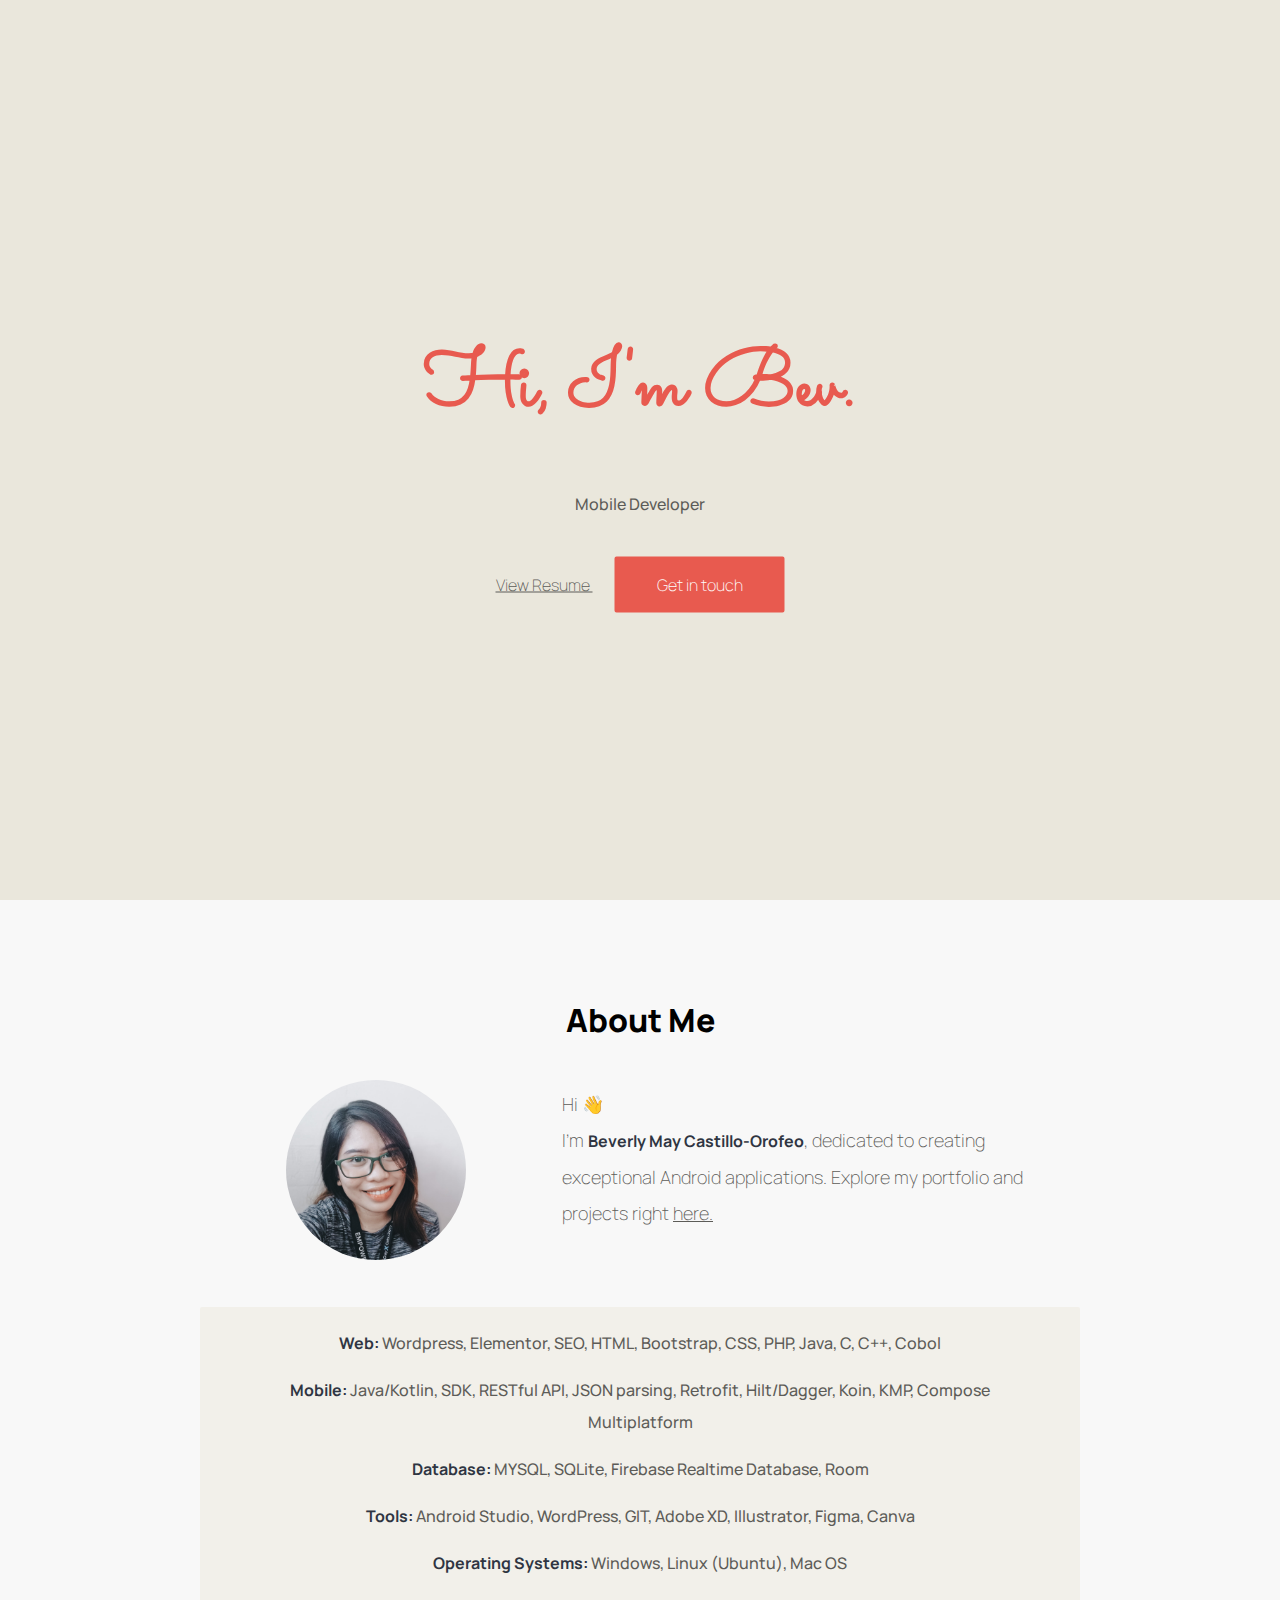
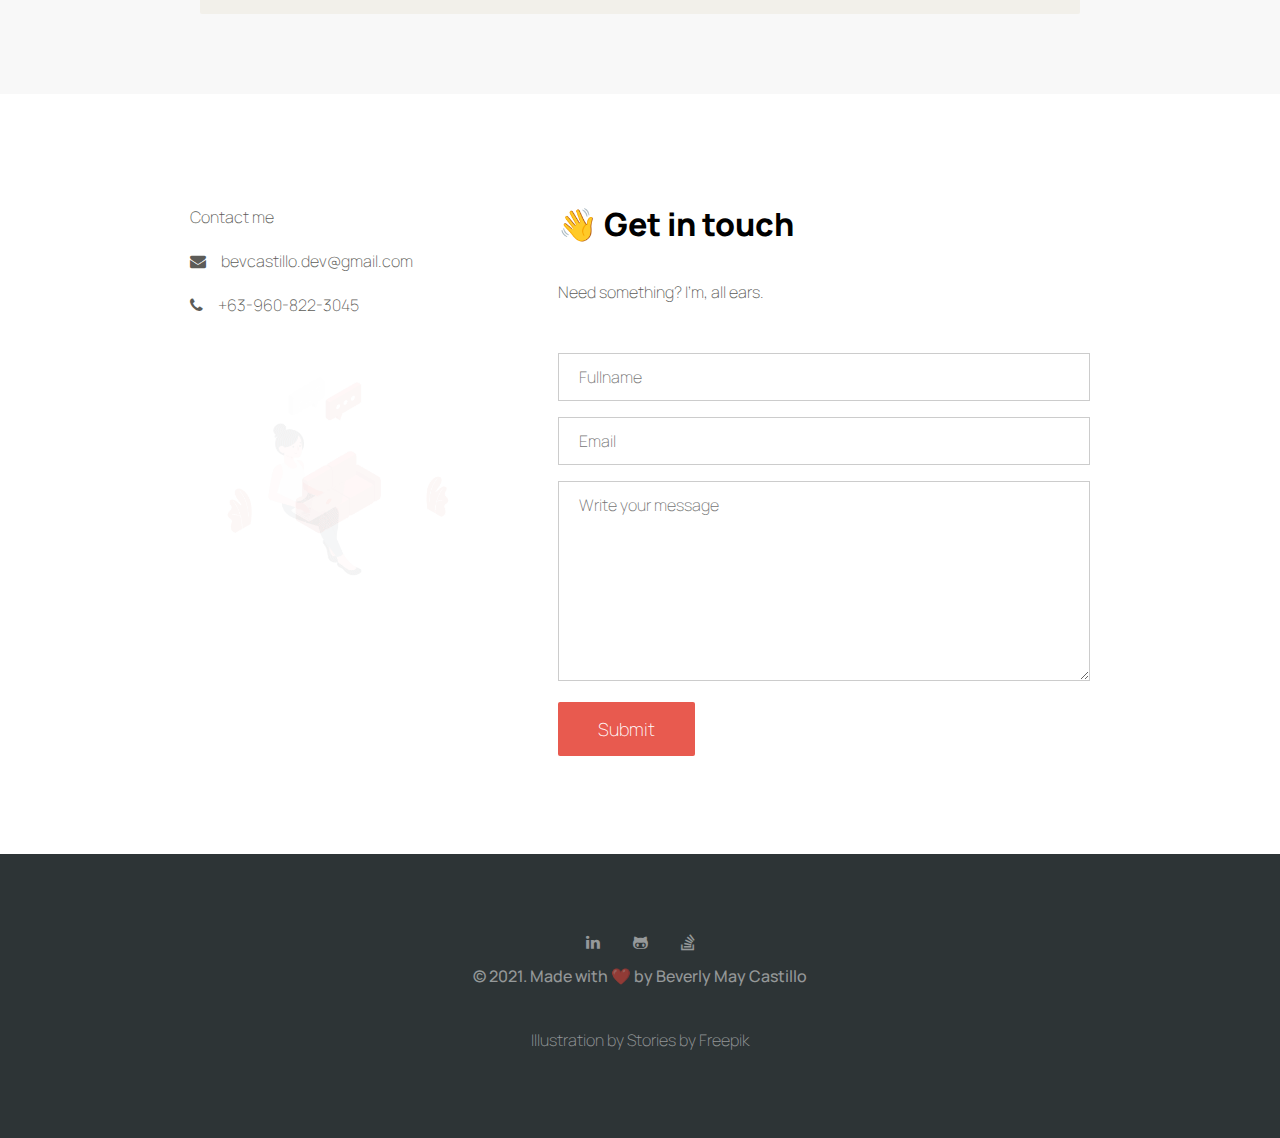
<file: index.html>
<!DOCTYPE html>
<html lang="en" dir="ltr">
    <head>
        <meta charset="utf-8">
        <title>Beverly May Castillo - Portfolio</title>
        <link rel='icon' href='/images/bev-logo.png' type='image/x-icon' >
        <meta name="viewport" content="width=device-width, initial-scale=1.0">
        <meta name=“description” content=““>
        <meta name=“keywords” content=“Beverly May Castillo“>
        <meta name=“title” content=“Beverly May Castillo | Portfolio“>
        <link rel="stylesheet" href="css/styles.css">
        <!-- <script src="https://kit.fontawesome.com/a076d05399.js"></script> -->
        <link rel="stylesheet" href="https://cdnjs.cloudflare.com/ajax/libs/font-awesome/4.7.0/css/font-awesome.min.css">
        <link href="https://fonts.googleapis.com/css2?family=Sacramento&display=swap" rel="stylesheet">
        <link href="https://fonts.googleapis.com/css2?family=Karla&display=swap" rel="stylesheet">
        <link href="https://fonts.googleapis.com/css2?family=DM+Serif+Display&display=swap" rel="stylesheet">
    </head>
    <body>
        <button onclick="topFunction()" id="myBtn" title="Go to top"><i class="fa fa-chevron-up"></i></button>

        <div class="hero">
            <div class="hero-text">
                <h1>Hi, I'm Bev.</h1>
                <p>Mobile Developer</p>
                <a href="files/Beverly Castillo Resume.pdf" target="_blank" id="resume_btn">
                    View Resume
                </a>
                <a href="#contact">
                    <button>Get in touch</button>
                </a>
            </div>
        </div>

        <section id="about">
            <div class="aboutSection">
                <div class="section__heading">
                    <h1>About Me</h1>
                </div>

                <div class="g-section-list">
                    <div class="empty__grid" style="text-align: center;">
                        <img src="/images/rsz_bev-edited.jpg" alt="" 
                        style="width: 200px; height: 200px; border-radius: 50%;">
                    </div>
                    <div class="grid__form" style="
                    height: 200px; 
                    display: flex;
                    justify-content: center; 
                    align-items: center; ">
                        <p style="font-size: 18px;">Hi 👋  <br>I'm <span style="color: #2f3542; font-weight: bold;">Beverly May Castillo-Orofeo</span>, dedicated to creating exceptional Android applications.
                            Explore my portfolio and projects right 
                            <a href="https://github.com/bevcastillo?tab=repositories" style="font-size: 18px;">here.</a>
                        </p>
                    </div>
                </div>

                <div class="aboutSection__content">
                    <p><span style="color: #2f3542; font-weight: bold;">Web:</span> Wordpress, Elementor, SEO, 
                        HTML, Bootstrap, CSS, PHP, Java, C, C++, Cobol</p>
                        <p><span style="color: #2f3542; font-weight: bold;">Mobile: </span>Java/Kotlin, SDK, RESTful API, JSON parsing, Retrofit, Hilt/Dagger, Koin, KMP, Compose Multiplatform</p>
                        <p><span style="color: #2f3542; font-weight: bold;">Database: </span>MYSQL, SQLite, Firebase Realtime Database, Room</p>
                    <p><span style="color: #2f3542; font-weight: bold;">Tools: </span>Android Studio, WordPress, GIT, Adobe XD, Illustrator, Figma, Canva</p>
                    <p><span style="color: #2f3542; font-weight: bold;">Operating Systems:</span> Windows, Linux (Ubuntu), Mac OS</p>
                </div>

                <div class="g-section-list" style="display: none;">
                    <div class="g-section-content" style="float: left; text-align: left;">
                        <h3>Languages</h3><br>
                        <p>
                        I use the following programming languages to create websites and mobile apps: <br><br>
                        + <span style="text-align: center; padding-left: 10px;">C</span><br>
                        + <span style="text-align: center; padding-left: 10px;">C++</span><br>
                        + <span style="text-align: center; padding-left: 10px;">HTML</span><br>
                        + <span style="text-align: center; padding-left: 10px;">CSS</span><br>
                        + <span style="text-align: center; padding-left: 10px;">Bootstrap</span><br>
                        + <span style="text-align: center; padding-left: 10px;">Java</span><br>
                        </p>  
                    </div>
                    <div class="g-section-content" style="float: right; text-align: left;">
                        <h3>Platform & Tools</h3><br>
                        <p>
                        
                        I also use the following platforms and tools: <br><br>
                        + <span style="text-align: center; padding-left: 10px;">WordPress</span><br>
                        + <span style="text-align: center; padding-left: 10px;">GIT Version Control</span><br>
                        + <span style="text-align: center; padding-left: 10px;">Android Studio</span><br>
                        + <span style="text-align: center; padding-left: 10px;">Adobe XD</span><br>
                        + <span style="text-align: center; padding-left: 10px;">Adobe Illustrator</span><br>
                        + <span style="text-align: center; padding-left: 10px;">Figma</span><br>
                        </p> 
                    </div>
                </div>
            </div>
        </section>

        <section id="services" style="display: none;">
            <div class="section__header">
                <div class="section__heading">
                    <h1>What I do</h1>
                </div>
            </div>

            <div class="g-section-list">
                <div class="g-section-content" style="float: left;">
                    <img src="/images/Create.gif" style="width: 200px; height: auto;" alt="Create.gif">
                    <div style="text-align: left; padding: 20px">
                        <h3>UI/UX Design</h3><br>
                        <p>     
                            I always believe that less is more. When it comes to design, 
                            I like everything simple and showcase what is more important.
                        </p>
                    </div>
                </div>
                <div class="g-section-content" style="float: right;">
                    <img src="/images/Website setup.gif" style="width: 200px; height: auto;" alt="Website setup.gif">
                    <div style="text-align: left; padding: 20px">
                        <h3>Homepage & Landing Pages</h3><br>
                        <p>     
                            I create homepages and landing pages based on your business needs. 
                            I love helping businesses extend their product's visibility online.
                        </p>
                    </div>
                </div>
            </div>

            <div class="g-section-list" style="margin-top: 0px;">
                <div class="g-section-content" style="float: left;">
                    <img src="/images/App installation.gif" style="width: 200px; height: auto;" alt="App installation.gif">
                    <div style="text-align: left; padding: 20px">
                        <h3>Mobile Apps</h3><br>
                        <p>     
                            As an Android Developer, I create a responsive and cool mobile app in a native language (Java).

                        </p>
                    </div>
                </div>
                <div class="g-section-content" style="float: right;">
                    <img src="/images/Blogging.gif" style="width: 200px; height: auto;" alt="Blogging.gif">
                    <div style="text-align: left; padding: 20px;">
                        <h3>Web Content Creation</h3><br>
                        <p>     
                            I love everything about reading books and writing. 
                            On some occasions, I write blog posts and web content.
                        </p>
                    </div>
                </div>
            </div>
    
        </section>

        <section id="my-works" style="display: none;">
            <div class="section__header">
                <div class="section__heading">
                    <h1>Some of my Works & Projects</h1>
                </div>
            </div>
            
            <div class="g-section-list">
                <div class="grid__container">
                    <div class="grid__card">
                        <h4>Devcash Web and Mobile App</h4>
                        <p>a web and mobile SaaS cashiering system for micro and small enterprises.</p>
                        <p style="padding-top: 10px; color: black; font-size: 14px;">Android Developer / Designer</p>

                            <p style="width: 100%;">
                                <span>Java</span>
                                <span>Firebase</span>
                                <span>Android Studio</span>
                            </p>
                            <p style="width: 100%;"><a href="https://github.com/bevcastillo/AndroidStudio-DevcashApp" target="_blank">
                                View Source Code
                                <i class="fas fa-external-link-alt" style="padding-left: 10px;"></i></a></p>
                    </div>
                </div>
                <div class="grid__container">
                     <div class="grid__card">
                        <h4>Aling Mikka Store App</h4> 
                        <p>a mobile app for a small office store.</p> 
                        <p style="padding-top: 10px; color: black; font-size: 14px;">Android Developer / Designer</p>

                            <p style="width: 100%;">
                                <span>Java</span>
                                <span>Firebase</span>
                                <span>Android Studio</span>
                            </p>  
                            <p style="width: 100%;"><a href="https://github.com/bevcastillo/MikkasStoreApp" target="_blank">
                                View Source Code<i class="fas fa-external-link-alt" style="padding-left: 10px;"></i></a></p>                 
                    </div>                   
                </div>
                <div class="grid__container" >
                    <div class="grid__card">
                        <h4>UniVisit Mobile App</h4> 
                        <p>an online tracker of
                            the University of Cebu campus visitors.</p>    
                            <p style="padding-top: 10px; color: black; font-size: 14px;">Android Developer / Designer</p>

                            <p style="width: 100%;">
                                <span>Java</span>
                                <span>Android Studio</span>
                                <span>Volley</span>
                            </p>        
                            <p style="width: 100%;"><a href="https://github.com/bevcastillo/android-UniVisit" target="_blank">
                                View Source Code<i class="fas fa-external-link-alt" style="padding-left: 10px;"></i></a></p>         
                    </div>                    
                </div>
            </div>
            <div class="g-section-list">
                <div class="grid__container" >
                    <div class="grid__card">
                        <h4>UniVisit Admin Site</h4> 
                        <p>admin site -- tracks the univisit mobile app users.
                            <p style="padding-top: 10px; color: black; font-size: 14px;">Front-end / Designer</p>
                        </p>    
                            <p style="width: 100%;">
                                <span>HTML</span>
                                <span>Bootstrap</span>
                                <span>CSS</span>
                                <span >PHP</span>
                                <span>MySQL</span>
                            </p>        
                            <p style="width: 100%;"><a href="https://github.com/bevcastillo/web-univisit" target="_blank">
                                View Source Code<i class="fas fa-external-link-alt" style="padding-left: 10px;"></i></a></p>         
                    </div>                    
                </div>
                <div class="grid__container">
                    <div class="grid__card">
                        <h4>BPOC Japan Site</h4> 
                        <p>a wordpress site for BPOC corporate site.</p>   
                        <p style="padding-top: 10px; color: black; font-size: 14px;">Front-end / Designer</p>
       
                            <p style="width: 100%;">
                                <span>CSS</span>
                                <span>Wordpress</span>
                                <span>Elementor</span>
                            </p>      
                            <p style="width: 100%;"><a href="https://bpoc.co.jp/" target="_blank">View Website<i class="fas fa-external-link-alt" style="padding-left: 10px;"></i></a></p>              
                    </div>
                </div>
                <div class="grid__container">
                     <div class="grid__card">
                        <h4>HIPE Japan Site</h4> 
                        <p>a wordpress site for HiPE Japan for english users.</p>      
                        <p style="padding-top: 10px; color: black; font-size: 14px;">Front-end / Designer / Web Content Creator</p>
    
                            <p style="width: 100%;">
                                <span>CSS</span>
                                <span>Wordpress</span>
                                <span>Elementor</span>
                            </p>   
                            <p style="width: 100%;"><a href="https://en.hipe.asia/" target="_blank">View Website<i class="fas fa-external-link-alt" style="padding-left: 10px;"></i></a></p>                      
                    </div>                   
                </div>
            </div>
        </section>

        <section id="contact">
            <div class="g-section-list">
                <div class="empty__grid">
                    <div class="contact-details" style="height: auto;">Contact me<br><br>
                        <a href="mailto:bevcastillo.dev@gmail.com">
                            <i class="fa fa-envelope"></i>
                            <span style="padding-left: 12px; text-align: center;">bevcastillo.dev@gmail.com</span>
                        </a>
                        <br><br>
                        <a href="tel:+63-960-822-3045">
                            <i class="fa fa-phone"></i>
                            <span style="padding-left: 12px; text-align: center;">+63-960-822-3045</span>
                        </a>
                        <br><br>       
                    </div>

                    <img src="/images/Typing.gif" alt="woman-laptop">

                </div>

                <div class="grid__form">
                    <h1>👋 Get in touch</h1>
                    <p>Need something? I'm, all ears.</p>
                    <div class="contact-form">
                        <form
                        action="https://formspree.io/mbjzwgzz"
                        method="POST">

                        <input type="hidden" name="_subject" value="Contact Form Request from bevcastillo.github.io" />
                        <input id="name" type="text" name="name" placeholder="Fullname">
                        <input id="email" type="email" name="_replyto" placeholder="Email">
                        <textarea id="message_box" name="message" placeholder="Write your message"></textarea>                      
                        <button type="submit">Submit</button>
                      </form>
                    </div>
                </div>
            </div>
        </section>

        <footer>
            <div class="g-section-list" style="margin-top: 10px;">
                <div class="footer_credits" style="text-align: center;">
                    <a href="https://linkedin.com/in/bevcastillo"><i class="fa fa-linkedin"></i></a>
                    <a href="https://github.com/bevcastillo"><i class="fa fa-github-alt"></i></a>
                    <a href="https://stackoverflow.com/users/10279207/no-profile"><i class="fa fa-stack-overflow"></i></a>
                    
                    <p>© 2021. Made with ❤️ by Beverly May Castillo</p>
                    <p style="padding-top: 10px;"><a href="https://stories.freepik.com/idea">Illustration by Stories by Freepik</a></p>
                </div>
            </div>            
        </footer> 

        <script>
        //Get the button
        var mybutton = document.getElementById("myBtn");

        // When the user scrolls down 20px from the top of the document, show the button
        window.onscroll = function() {scrollFunction()};

        function scrollFunction() {
        if (document.body.scrollTop > 20 || document.documentElement.scrollTop > 20) {
            mybutton.style.display = "block";
        } else {
            mybutton.style.display = "none";
        }
        }

        // When the user clicks on the button, scroll to the top of the document
        function topFunction() {
        document.body.scrollTop = 0;
        document.documentElement.scrollTop = 0;
        }
        </script>

    <!-- Google Analytics -->
    <script>
        (function(i,s,o,g,r,a,m){i['GoogleAnalyticsObject']=r;i[r]=i[r]||function(){
        (i[r].q=i[r].q||[]).push(arguments)},i[r].l=1*new Date();a=s.createElement(o),
        m=s.getElementsByTagName(o)[0];a.async=1;a.src=g;m.parentNode.insertBefore(a,m)
        })(window,document,'script','https://www.google-analytics.com/analytics.js','ga');
    
        ga('create', 'G-TF963E6J1D', 'auto');
        ga('send', 'pageview');
    </script>
    <!-- End Google Analytics -->
    

    </body>
</html>
</file>
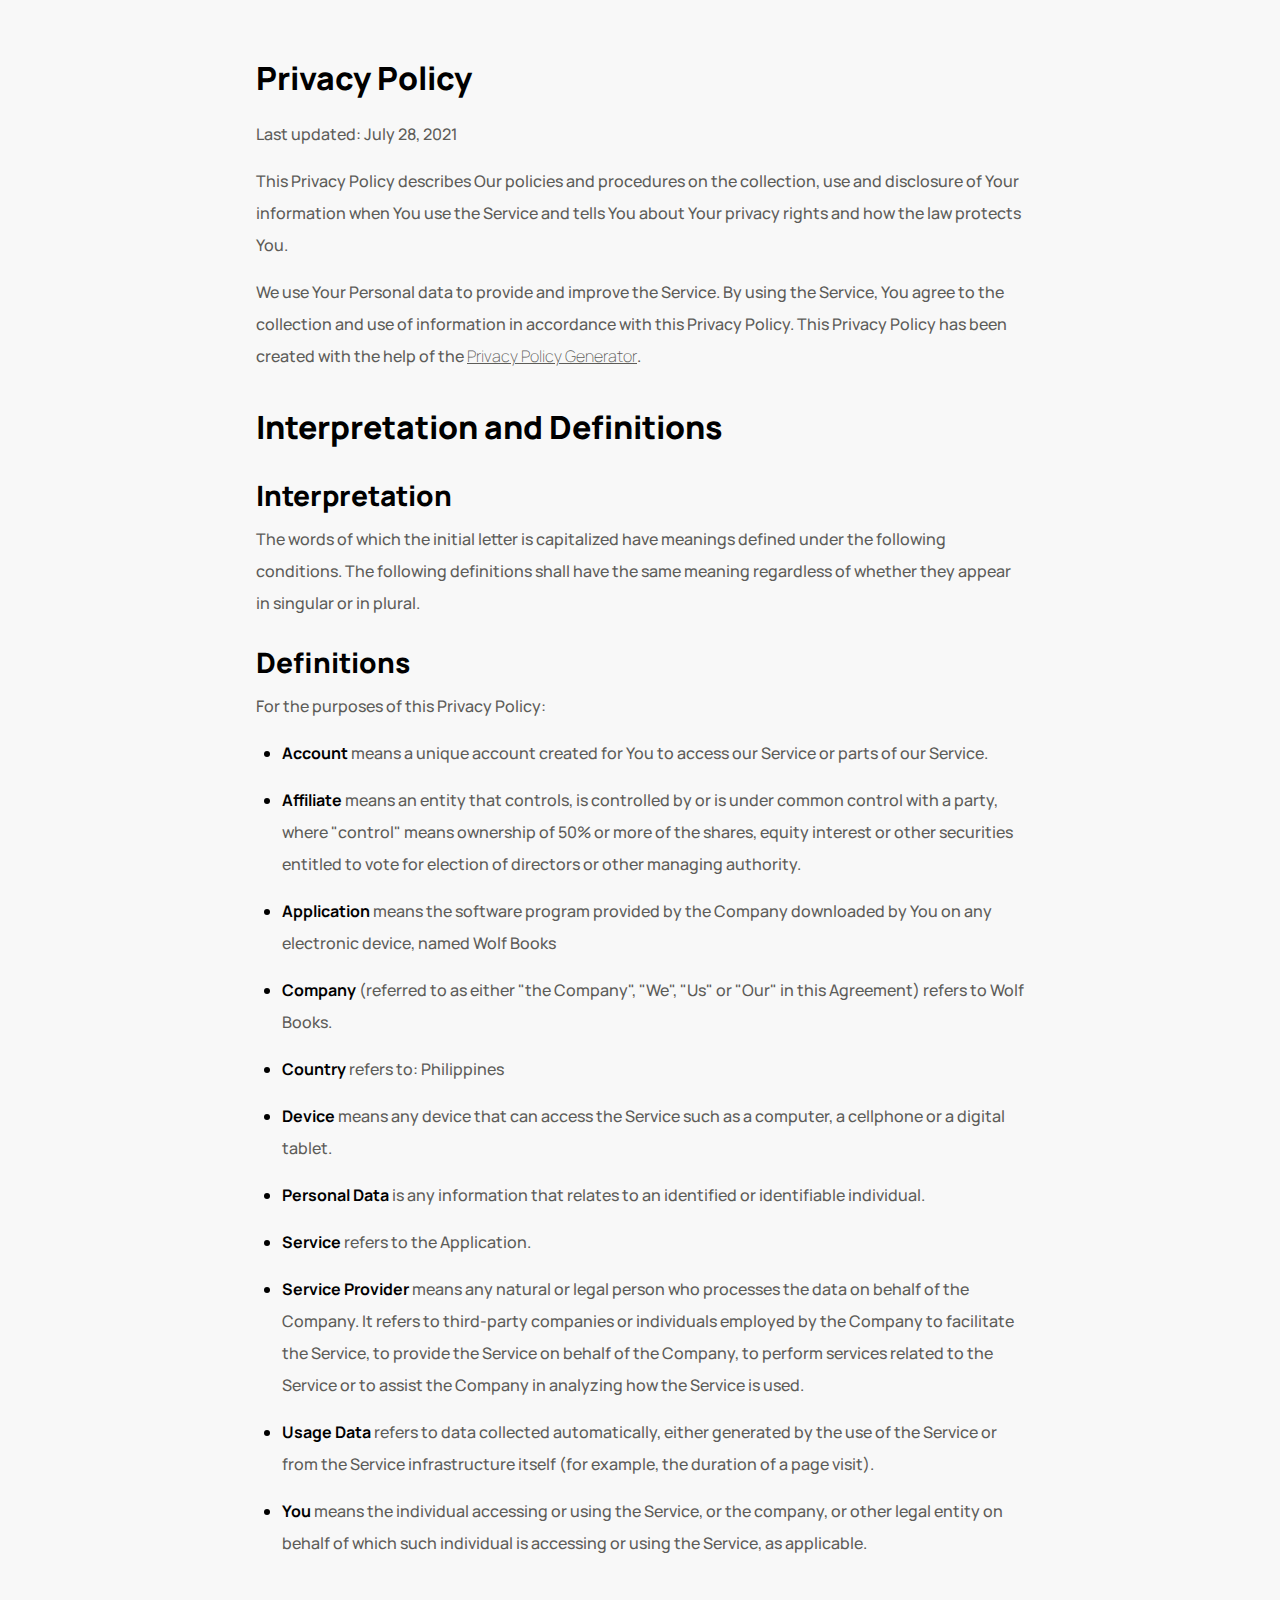
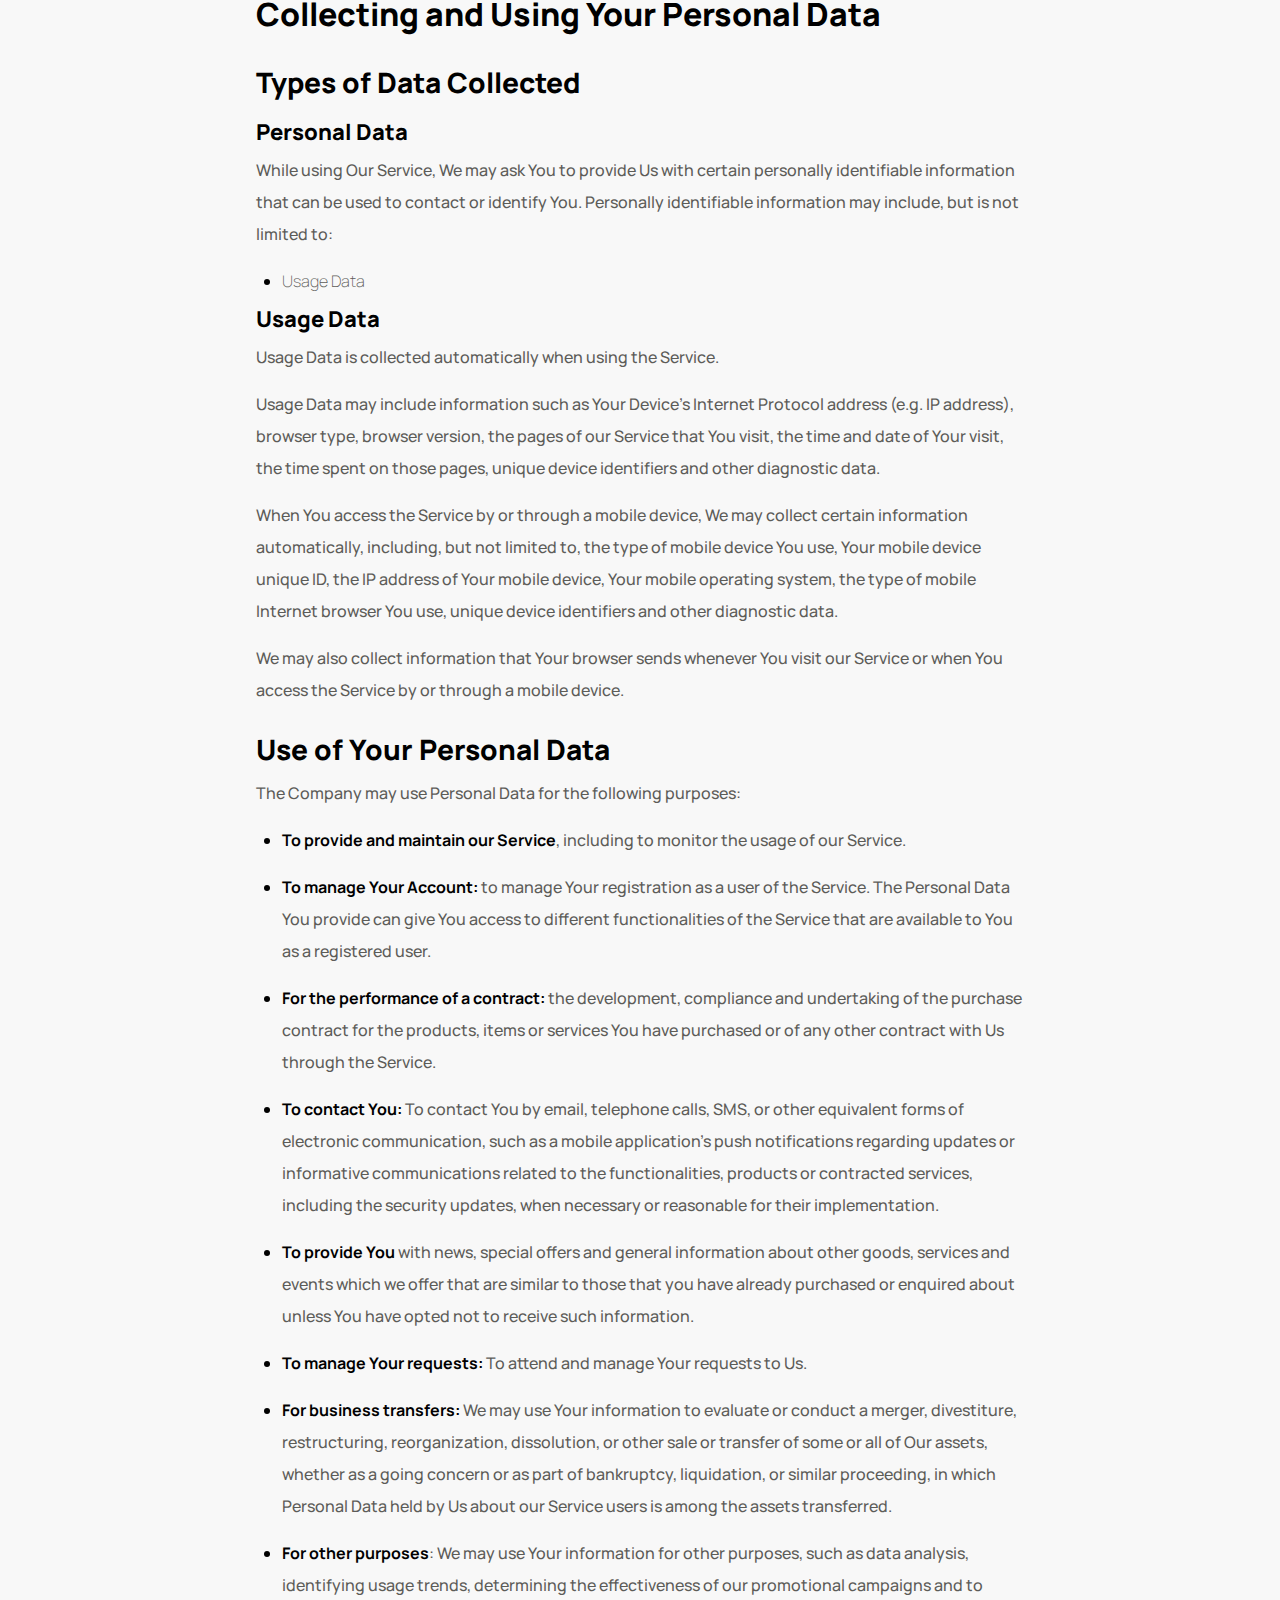
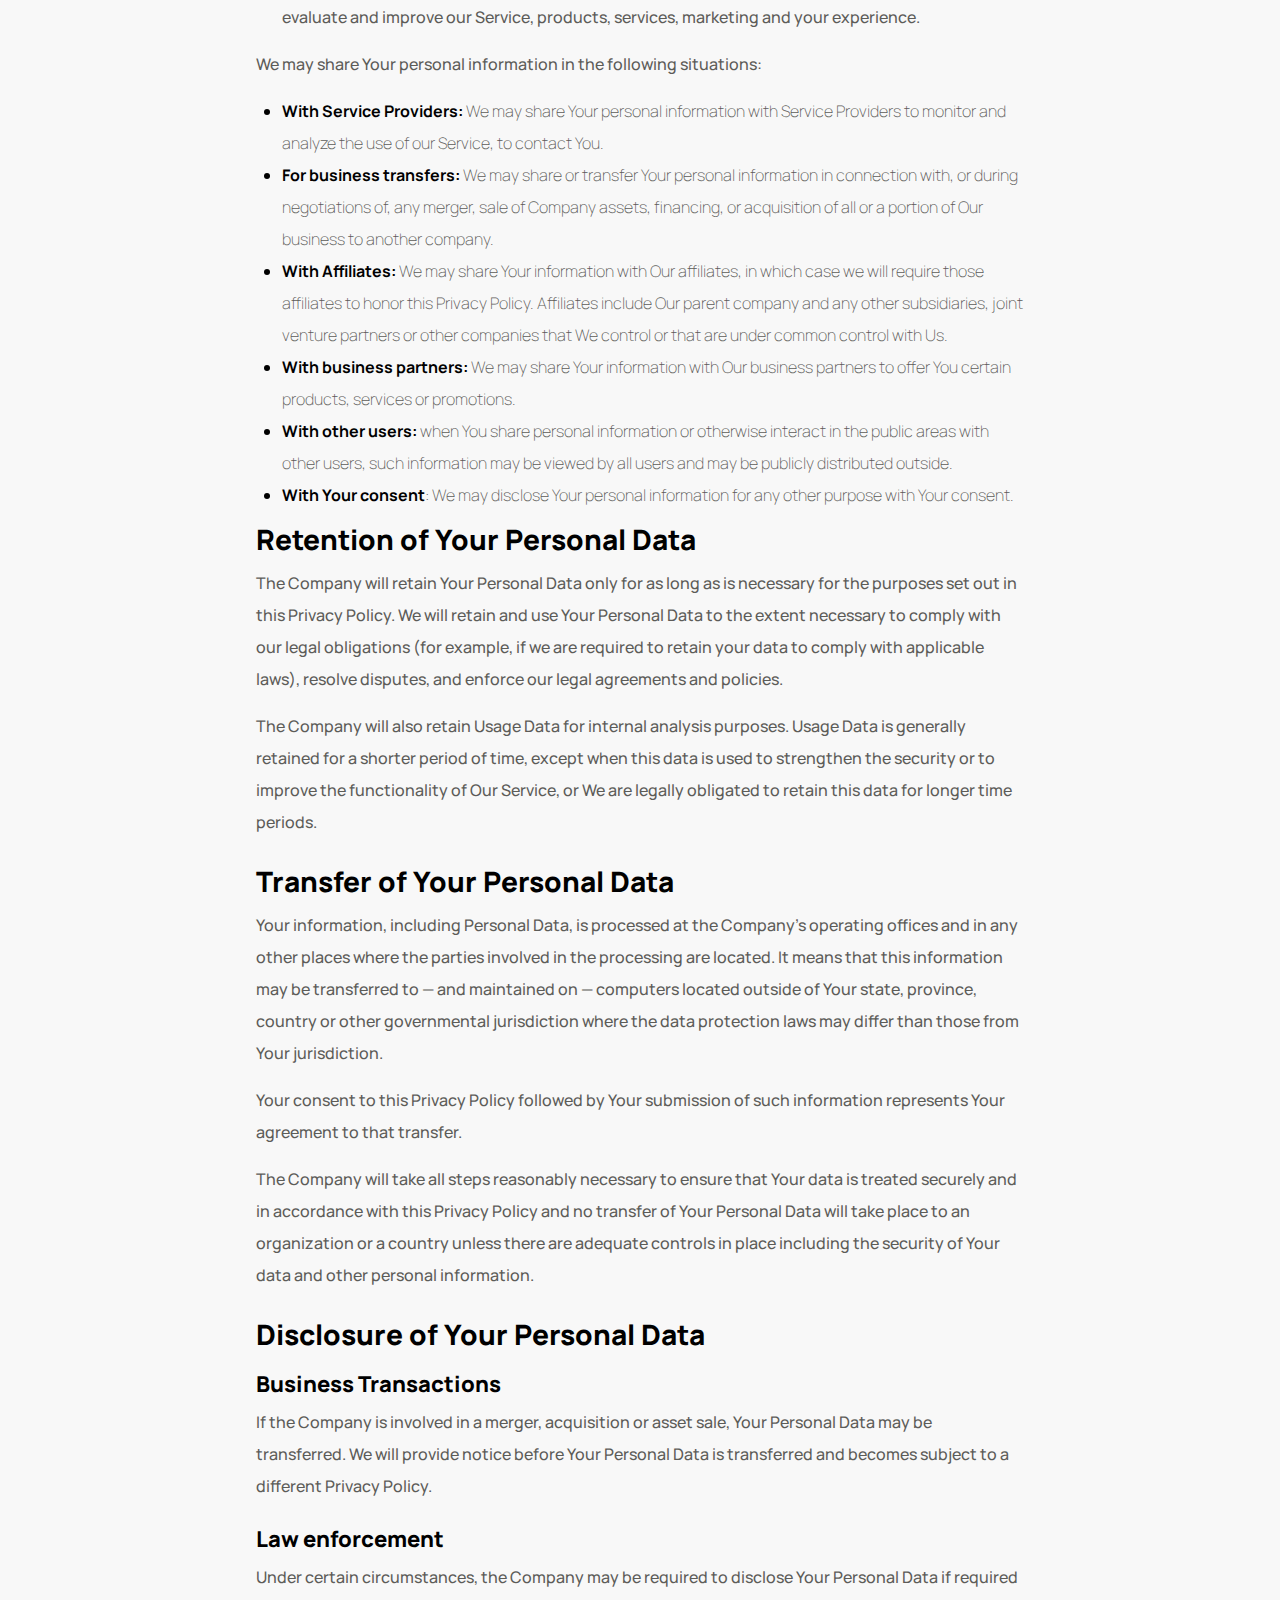
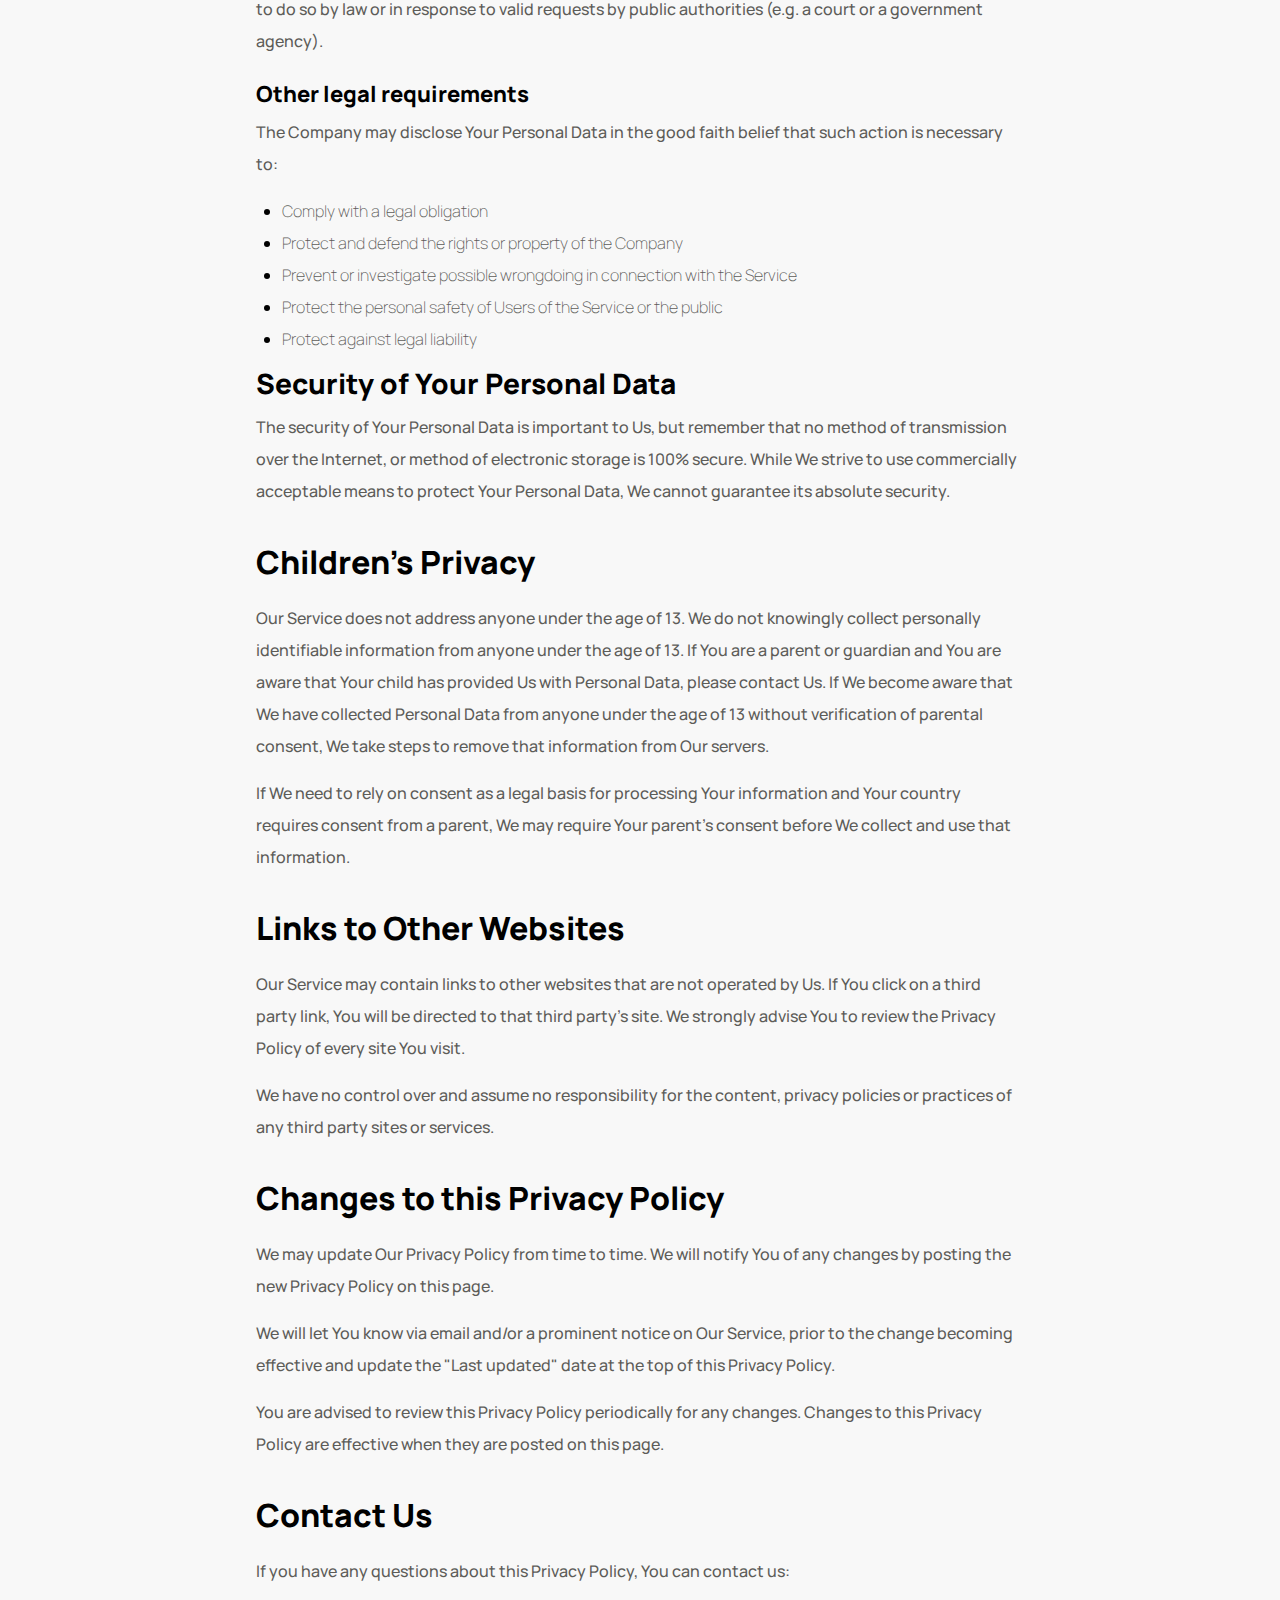
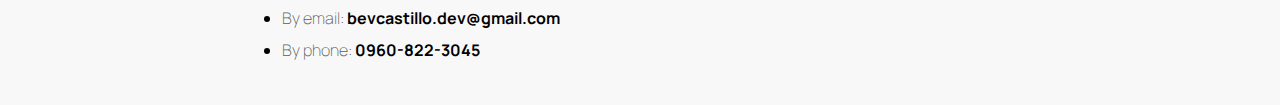
<file: privacy-policy.html>
<!DOCTYPE html>
<!DOCTYPE html>
<html lang="en">
<head>
    <meta charset="UTF-8">
    <meta name="viewport" content="width=device-width, initial-scale=1.0">
    <title>Privacy Notice</title>
    <link rel='icon' href='/images/bev-logo.png' type='image/x-icon' >
    <meta name="viewport" content="width=device-width, initial-scale=1.0">
    <meta name=“description” content=““>
    <meta name=“keywords” content=“Beverly May Castillo“>
    <meta name=“title” content=“Beverly May Castillo | Portfolio“>
    <link rel="stylesheet" href="css/styles.css">
    <link rel="stylesheet" href="https://cdnjs.cloudflare.com/ajax/libs/font-awesome/4.7.0/css/font-awesome.min.css">
</head>
<body>
    <button onclick="topFunction()" id="myBtn" title="Go to top"><i class="fa fa-chevron-up"></i></button>

    <div class="privacy">
        <h1>Privacy Policy</h1>
        <p>Last updated: July 28, 2021</p>
        <p>This Privacy Policy describes Our policies and procedures on the collection, use and disclosure of Your information when You use the Service and tells You about Your privacy rights and how the law protects You.</p>
        <p>We use Your Personal data to provide and improve the Service. By using the Service, You agree to the collection and use of information in accordance with this Privacy Policy. This Privacy Policy has been created with the help of the <a href="https://www.termsfeed.com/privacy-policy-generator/" target="_blank">Privacy Policy Generator</a>.</p>
        
        <h1>Interpretation and Definitions</h1>
        <h2>Interpretation</h2>
        
        <p>The words of which the initial letter is capitalized have meanings defined under the following conditions. The following definitions shall have the same meaning regardless of whether they appear in singular or in plural.</p>
        
        <h2>Definitions</h2>
        <p>For the purposes of this Privacy Policy:</p>

        <ul>
        <li>
        <p><strong>Account</strong> means a unique account created for You to access our Service or parts of our Service.</p>
        </li>
        <li>
        <p><strong>Affiliate</strong> means an entity that controls, is controlled by or is under common control with a party, where &quot;control&quot; means ownership of 50% or more of the shares, equity interest or other securities entitled to vote for election of directors or other managing authority.</p>
        </li>
        <li>
        <p><strong>Application</strong> means the software program provided by the Company downloaded by You on any electronic device, named Wolf Books</p>
        </li>
        <li>
        <p><strong>Company</strong> (referred to as either &quot;the Company&quot;, &quot;We&quot;, &quot;Us&quot; or &quot;Our&quot; in this Agreement) refers to Wolf Books.</p>
        </li>
        <li>
        <p><strong>Country</strong> refers to: Philippines</p>
        </li>
        <li>
        <p><strong>Device</strong> means any device that can access the Service such as a computer, a cellphone or a digital tablet.</p>
        </li>
        <li>
        <p><strong>Personal Data</strong> is any information that relates to an identified or identifiable individual.</p>
        </li>
        <li>
        <p><strong>Service</strong> refers to the Application.</p>
        </li>
        <li>
        <p><strong>Service Provider</strong> means any natural or legal person who processes the data on behalf of the Company. It refers to third-party companies or individuals employed by the Company to facilitate the Service, to provide the Service on behalf of the Company, to perform services related to the Service or to assist the Company in analyzing how the Service is used.</p>
        </li>
        <li>
        <p><strong>Usage Data</strong> refers to data collected automatically, either generated by the use of the Service or from the Service infrastructure itself (for example, the duration of a page visit).</p>
        </li>
        <li>
        <p><strong>You</strong> means the individual accessing or using the Service, or the company, or other legal entity on behalf of which such individual is accessing or using the Service, as applicable.</p>
        </li>
        </ul>
        <h1>Collecting and Using Your Personal Data</h1>
        <h2>Types of Data Collected</h2>
        <h3>Personal Data</h3>
        <p>While using Our Service, We may ask You to provide Us with certain personally identifiable information that can be used to contact or identify You. Personally identifiable information may include, but is not limited to:</p>
        <ul>
        <li>Usage Data</li>
        </ul>
        <h3>Usage Data</h3>
        <p>Usage Data is collected automatically when using the Service.</p>
        <p>Usage Data may include information such as Your Device's Internet Protocol address (e.g. IP address), browser type, browser version, the pages of our Service that You visit, the time and date of Your visit, the time spent on those pages, unique device identifiers and other diagnostic data.</p>
        <p>When You access the Service by or through a mobile device, We may collect certain information automatically, including, but not limited to, the type of mobile device You use, Your mobile device unique ID, the IP address of Your mobile device, Your mobile operating system, the type of mobile Internet browser You use, unique device identifiers and other diagnostic data.</p>
        <p>We may also collect information that Your browser sends whenever You visit our Service or when You access the Service by or through a mobile device.</p>
        <h2>Use of Your Personal Data</h2>
        <p>The Company may use Personal Data for the following purposes:</p>
        <ul>
        <li>
        <p><strong>To provide and maintain our Service</strong>, including to monitor the usage of our Service.</p>
        </li>
        <li>
        <p><strong>To manage Your Account:</strong> to manage Your registration as a user of the Service. The Personal Data You provide can give You access to different functionalities of the Service that are available to You as a registered user.</p>
        </li>
        <li>
        <p><strong>For the performance of a contract:</strong> the development, compliance and undertaking of the purchase contract for the products, items or services You have purchased or of any other contract with Us through the Service.</p>
        </li>
        <li>
        <p><strong>To contact You:</strong> To contact You by email, telephone calls, SMS, or other equivalent forms of electronic communication, such as a mobile application's push notifications regarding updates or informative communications related to the functionalities, products or contracted services, including the security updates, when necessary or reasonable for their implementation.</p>
        </li>
        <li>
        <p><strong>To provide You</strong> with news, special offers and general information about other goods, services and events which we offer that are similar to those that you have already purchased or enquired about unless You have opted not to receive such information.</p>
        </li>
        <li>
        <p><strong>To manage Your requests:</strong> To attend and manage Your requests to Us.</p>
        </li>
        <li>
        <p><strong>For business transfers:</strong> We may use Your information to evaluate or conduct a merger, divestiture, restructuring, reorganization, dissolution, or other sale or transfer of some or all of Our assets, whether as a going concern or as part of bankruptcy, liquidation, or similar proceeding, in which Personal Data held by Us about our Service users is among the assets transferred.</p>
        </li>
        <li>
        <p><strong>For other purposes</strong>: We may use Your information for other purposes, such as data analysis, identifying usage trends, determining the effectiveness of our promotional campaigns and to evaluate and improve our Service, products, services, marketing and your experience.</p>
        </li>
        </ul>
        <p>We may share Your personal information in the following situations:</p>
        <ul>
        <li><strong>With Service Providers:</strong> We may share Your personal information with Service Providers to monitor and analyze the use of our Service, to contact You.</li>
        <li><strong>For business transfers:</strong> We may share or transfer Your personal information in connection with, or during negotiations of, any merger, sale of Company assets, financing, or acquisition of all or a portion of Our business to another company.</li>
        <li><strong>With Affiliates:</strong> We may share Your information with Our affiliates, in which case we will require those affiliates to honor this Privacy Policy. Affiliates include Our parent company and any other subsidiaries, joint venture partners or other companies that We control or that are under common control with Us.</li>
        <li><strong>With business partners:</strong> We may share Your information with Our business partners to offer You certain products, services or promotions.</li>
        <li><strong>With other users:</strong> when You share personal information or otherwise interact in the public areas with other users, such information may be viewed by all users and may be publicly distributed outside.</li>
        <li><strong>With Your consent</strong>: We may disclose Your personal information for any other purpose with Your consent.</li>
        </ul>
        <h2>Retention of Your Personal Data</h2>
        <p>The Company will retain Your Personal Data only for as long as is necessary for the purposes set out in this Privacy Policy. We will retain and use Your Personal Data to the extent necessary to comply with our legal obligations (for example, if we are required to retain your data to comply with applicable laws), resolve disputes, and enforce our legal agreements and policies.</p>
        <p>The Company will also retain Usage Data for internal analysis purposes. Usage Data is generally retained for a shorter period of time, except when this data is used to strengthen the security or to improve the functionality of Our Service, or We are legally obligated to retain this data for longer time periods.</p>
        <h2>Transfer of Your Personal Data</h2>
        <p>Your information, including Personal Data, is processed at the Company's operating offices and in any other places where the parties involved in the processing are located. It means that this information may be transferred to — and maintained on — computers located outside of Your state, province, country or other governmental jurisdiction where the data protection laws may differ than those from Your jurisdiction.</p>
        <p>Your consent to this Privacy Policy followed by Your submission of such information represents Your agreement to that transfer.</p>
        <p>The Company will take all steps reasonably necessary to ensure that Your data is treated securely and in accordance with this Privacy Policy and no transfer of Your Personal Data will take place to an organization or a country unless there are adequate controls in place including the security of Your data and other personal information.</p>
        <h2>Disclosure of Your Personal Data</h2>
        <h3>Business Transactions</h3>
        <p>If the Company is involved in a merger, acquisition or asset sale, Your Personal Data may be transferred. We will provide notice before Your Personal Data is transferred and becomes subject to a different Privacy Policy.</p>
        <h3>Law enforcement</h3>
        <p>Under certain circumstances, the Company may be required to disclose Your Personal Data if required to do so by law or in response to valid requests by public authorities (e.g. a court or a government agency).</p>
        <h3>Other legal requirements</h3>
        <p>The Company may disclose Your Personal Data in the good faith belief that such action is necessary to:</p>
        <ul>
        <li>Comply with a legal obligation</li>
        <li>Protect and defend the rights or property of the Company</li>
        <li>Prevent or investigate possible wrongdoing in connection with the Service</li>
        <li>Protect the personal safety of Users of the Service or the public</li>
        <li>Protect against legal liability</li>
        </ul>
        <h2>Security of Your Personal Data</h2>
        <p>The security of Your Personal Data is important to Us, but remember that no method of transmission over the Internet, or method of electronic storage is 100% secure. While We strive to use commercially acceptable means to protect Your Personal Data, We cannot guarantee its absolute security.</p>
        <h1>Children's Privacy</h1>
        <p>Our Service does not address anyone under the age of 13. We do not knowingly collect personally identifiable information from anyone under the age of 13. If You are a parent or guardian and You are aware that Your child has provided Us with Personal Data, please contact Us. If We become aware that We have collected Personal Data from anyone under the age of 13 without verification of parental consent, We take steps to remove that information from Our servers.</p>
        <p>If We need to rely on consent as a legal basis for processing Your information and Your country requires consent from a parent, We may require Your parent's consent before We collect and use that information.</p>
        <h1>Links to Other Websites</h1>
        <p>Our Service may contain links to other websites that are not operated by Us. If You click on a third party link, You will be directed to that third party's site. We strongly advise You to review the Privacy Policy of every site You visit.</p>
        <p>We have no control over and assume no responsibility for the content, privacy policies or practices of any third party sites or services.</p>
        <h1>Changes to this Privacy Policy</h1>
        <p>We may update Our Privacy Policy from time to time. We will notify You of any changes by posting the new Privacy Policy on this page.</p>
        <p>We will let You know via email and/or a prominent notice on Our Service, prior to the change becoming effective and update the &quot;Last updated&quot; date at the top of this Privacy Policy.</p>
        <p>You are advised to review this Privacy Policy periodically for any changes. Changes to this Privacy Policy are effective when they are posted on this page.</p>
        <h1>Contact Us</h1>
        <p>If you have any questions about this Privacy Policy, You can contact us:</p>
        <ul>
            <li>By email: <strong>bevcastillo.dev@gmail.com</strong>
            </li>
            <li>
            By phone: <strong>0960-822-3045</strong>
            </li>
        </ul>

    </div>

    <script>
        //Get the button
        var mybutton = document.getElementById("myBtn");

        // When the user scrolls down 20px from the top of the document, show the button
        window.onscroll = function() {scrollFunction()};

        function scrollFunction() {
        if (document.body.scrollTop > 20 || document.documentElement.scrollTop > 20) {
            mybutton.style.display = "block";
        } else {
            mybutton.style.display = "none";
        }
        }

        // When the user clicks on the button, scroll to the top of the document
        function topFunction() {
        document.body.scrollTop = 0;
        document.documentElement.scrollTop = 0;
        }
        </script>

    
</body>
</html>
</file>
<file: css/styles.css>
@import url('https://fonts.googleapis.com/css2?family=Manrope:wght@400;500&display=swap');
@import url('https://fonts.googleapis.com/css2?family=Manrope:wght@400;500;800&display=swap');
*{
    padding: 0;
    margin: 0;
    list-style: none;
    box-sizing: border-box;
    /* overflow-x: hidden; */
    font-family: 'Manrope', sans-serif;
    font-weight: lighter;
    font-size: 16px;
    scroll-behavior: smooth;
}


body {
    color: #5d5c58;
    background-color: #F8F8F8;
}

/*
 For Privacy Policy -- start
*/

.privacy {
   padding: 3% 20%;
}

/* Privacy Policy -- end */

strong {
    font-weight: bold;
    color: black;
}

body h1{
    color: black;
    font-size: 32px;
    line-height: 2.5em;
    font-weight: 800;
}

body h2 {
    color: black;
    font-size: 28px;
    line-height: 2em;
    font-weight: 800;
}

body h3{
    color: black;
    font-size: 22px;
    line-height: 2em;
    font-weight: 800;
}

body h4{
    color: black;
    font-weight: 800;
}

body a {
    color: #5d5c58;
}

body a:hover {
    color: black;
}

body p {
    line-height: 2em;
    font-weight: 500;
    padding-bottom: 15px;
}

body ul {
    list-style-position: inside;
    list-style: none;
    margin-left: 1em;
}

li::marker {
    color: black !important;
  }

body li {
    font-size: 16px;
    margin-left: 10px;
    list-style-type: disc;
    line-height: 2em;

}


#myBtn {
    display: none;
    position: fixed;
    bottom: 20px;
    right: 30px;
    z-index: 99;
    font-size: 18px;
    border: none;
    outline: none;
    background-color: #E85A4F;
    color: white;
    cursor: pointer;
    padding: 10px;
    border-radius: 2px;
  }
  
  #myBtn:hover {
    background-color: #e98074;
  }


.logo {
    font-family: 'Pacifico', cursive;
    color: #648D93;
}

.logo:hover {
    color: #4f6d75;
    font-family: 'Pacifico', cursive;
}

.footer_credits a {
    float: center;
    text-align: center;
    visibility: visible;
}

.footer_credits  a{
    color: rgba(255, 255, 255, 0.5);
    display: inline-block;
    margin: 0 5px;
    padding: 7px 10px;
}

.footer_credits a:hover{
    color: white;
}

.checkbtn {
    font-size: 30px;
    float: right;
    line-height: 80px;
    margin-right: 40px;
    cursor: pointer;
    display: none;
}

#check {
    display: none;
}


.hero {
    background-color: #EAE7DC;
    height: 100vh;
    background-position: center;
    background-repeat: no-repeat;
    background-size: cover;
    position: relative;
  }

  .hero-text {
    text-align: center;
    position: absolute;
    top: 50%;
    left: 50%;
    transform: translate(-50%, -50%);
  }

  .hero-text h1{
    color: #E85A4F;
    font-family: 'Sacramento', cursive;
    font-size: 5em !important;
  }
  
  .hero-text button{
    outline: 0;
    display: inline-block;
    padding: 15px 40px;
    color: white;
    background-color: #E85A4F;
    text-align: center;
    cursor: pointer;
    border-radius: 2px;
    border: 2px #E85A4F solid;
    font-size: 16px;
    margin: 22px 0px 0px 22px;
  }
  
  .hero-text button:hover {
    background-color: #e98074;
    color: white;
    border: 2px #e98074 solid;
  }


.mainVisualHeading__text {
    text-align: center;
    font-size: 6em;
    color: #E85A4F;
}


.mainVisualSection {
    display: flex;
    width: 100%;
    height: 100%;
    padding: 0px 100px;
    margin: auto;
    align-items:center;
    justify-content:center;

}

.mainVisualSubHeading__text {
    color: #648D93;
    text-align: center;
    margin-top: 22px;
    font-size: 32px;
}


.aboutSection {
    display: grid;
    padding: 80px 200px;
    margin: auto;
    align-items:center;
    justify-content:center;
}


.section__heading {
    margin: auto;
    padding: auto;
    text-align: center;
}

.aboutSection__image {
    align-items: center;
    align-self: center;
    align-content: center;
    padding: 50px 0px 0px 0px;
    margin: auto;
}

/* .aboutSection__content {
    text-align: center;
    padding: 50px 0px;    
    margin: auto;
    font-size: 16px;
} */

.aboutSection__content {
    text-align: center; 
    line-height: 2; 
    background-color: #f2f0ea; 
    padding: 20px 40px;
    margin-top: 22px;
    border-radius: 2px;
}

/* .aboutSection__content a {
    text-decoration: none;
    color: black;
    font-weight: bolder;
}

.aboutSection__content a:hover {
    text-decoration: underline;
    color: black;
} */

.section__header {
    display: grid;
    grid-template-columns: auto auto;
    margin: auto;
    padding: 0px 0px 50px 0px;
    align-items:center;
    justify-content:center;
}


#services {
    padding: 80px 200px;
    background-color: #EAE7DC;
}

.g-section-content {
    grid-row: 1 / 2;
    text-align: center;
}

.grid__text p {
    font-size: 18px;
}

.grid__text span {
    font-size: 18px;
    font-weight: bolder;
}

.g-section-list {
    width: auto;
    height: auto;
    vertical-align: middle;
}

.g-section-list:after {
    content: "";
    display: table;
    clear: both;
}

.g-section-content {
    width: 50%;
}


.grid__text {
    height: 200px;
    width: 50%;
    padding: 10px;
    font-weight: lighter;
}

#my-works {
    padding: 80px 100px;
}

.grid__container {
    transition: 0.3s;
    width: 33.33%;
    padding: 10px;
    float: left;
}

.grid__card:hover {
    box-shadow: 0 8px 16px 0 rgba(0,0,0,0.2);
}

.grid__card {
    box-shadow: 0 4px 8px 0 rgba(0,0,0,0.2);
    border-radius: 6px;
    background-color: white;
    padding: 30px 30px 20px 30px;
    margin: 10px;
    text-align: center;
    justify-content: center;
    min-height: 250px;
    display: flex;
    flex-wrap: wrap;
    align-content: space-around;
}


.grid__card h4 {
    padding-bottom: 20px;
    font-weight: bolder;
    color: black;
}

.grid__card p{
    padding-bottom: 10px;
    text-align: left;
    font-weight: lighter;
    width: 100%;
}

.grid__card a{
    text-align: left;
    text-decoration: none;
    font-weight: bolder;
    font-size: 14px;
}

.grid__card a:hover{
    color: black;
    text-decoration: none;
    border-bottom: 0.6px solid black;

}

.grid__card span {
    padding: 4px 10px;
    border-radius: 20px;
    color: white;
    text-align: left;
    cursor: pointer;
    font-size: 12px;
    background-color: #E85A4F;
}

.empty__grid {
    width: 40%;
    padding: 10px;
    float: left;
    text-align: left;
}

.empty__grid .contact-details{
    padding-top: 22px;
    text-align: left;
}

.empty__grid .contact-details a{
    text-decoration: none;
}

.empty__grid .contact-details a:hover{
    color: black;
}

.empty__grid img{
    width: 300px;
    height: auto;
    align-self: left;
    text-align: left;
    padding: 10px;
}

.grid__form {
    width: 60%;
    padding: 10px;
    float: left;
    text-align: left;
}


.grid__form p{
    padding-top: 12px;
    font-size: 16px;
    font-weight: lighter;
}

#contact {
    padding: 80px 180px;
    background-color: white;
    /* background-color: #EAE7DC; */
}

.contact-form {
    margin-top: 22px;
}
.contact-form input[type=text] {
    width: 100%;
    padding: 12px 20px;
    margin: 8px 0;
    display: inline-block;
    border: 1px solid #ccc;
    box-sizing: border-box;
    font-size: 16px;
  }

  .contact-form input[type=email] {
    width: 100%;
    padding: 12px 20px;
    margin: 8px 0;
    display: inline-block;
    border: 1px solid #ccc;
    box-sizing: border-box;
    font-size: 16px;

  }

  .contact-form #message_box {
    width: 100%;
    height: 200px;
    padding: 12px 20px;
    margin: 8px 0;
    display: inline-block;
    border: 1px solid #ccc;
    box-sizing: border-box;
    font-size: 16px;

  }


  .contact-form button{
    width: auto;
    background-color: #E85A4F;
    color: white;
    padding: 15px 40px;
    margin: 8px 0;
    border: none;
    border-radius: 2px;
    cursor: pointer;
    font-size: 18px;
  }

  .contact-form button:hover{
    background-color: #e98074;
  }

  #contact-details {
      text-align: center;
      padding: 80px 100px;
  }

  .grid_social__container {
    transition: 0.3s;
    width: 20%;
    padding: 10px;
    float: left;
  }

  .grid__social {
    background-color: #EAE7DC;
    border-style: dashed;
    border-radius: 2px;
    padding: 20px 40px;
    margin: 0px;
    text-align: center;
  }

  .grid__social a {
    font-size: 16px;
    text-decoration: none;
  }

  .grid__social a:hover {
    font-size: 16px;
    text-decoration: underline;
    color: black;
    font-weight: bold;
    
  }

  footer {
      height: auto;
      background-color: #2d3436;
      padding: 60px 100px;
      text-align: center;
  }

a.active, a:hover {
    text-decoration: underline;
    transition: .5s;
    color: white;
}

.footer_credits {
    width: auto;
    height: auto;
    vertical-align: middle;
}

.footer_credits p{
    color: rgba(255, 255, 255, 0.5);
}

.footer_credits p a{
    color: rgba(255, 255, 255, 0.5);
    text-decoration: none;
}

.footer_credits p a:hover{
    color: white;
}


.footer_grid {
    transition: 0.3s;
    width: 50%;
    float: left;
  }

  .g-section-list .footer_grid p {
    color: rgba(255, 255, 255, 0.5);
    font-weight: bold;
  }

/* Extra small devices (portrait phones, less than 576px) */
@media (max-width: 575.98px){

    .empty__grid .contact-details{
        padding-top: 22px;
        text-align: center;
    }

    .checkbtn {
        display: block;
        padding: 0px;
        margin: 0px;
    }

    a:hover, a.active {
        background: none;
        text-decoration: underline;
        color: #0082e6;
    }

    #check:checked ~ ul {
        left: 0;
    }

    .hero {
        width: auto;
        background-position: center;
        background-repeat: no-repeat;
        background-size: cover;
        position: relative;
        padding: 0px;
        margin: 0px;
    }
    
    .hero-text {
        width: 100%;
        padding: 0px 30px;
        margin: 0px;
        text-align: center;
        position: absolute;
        top: 50%;
        left: 50%;
        transform: translate(-50%, -50%);
    }
    
    .hero-text h1{
        font-size: 3em !important;
    }

    .hero-text p{
        font-size: 1em !important;
    }
      
    .hero-text button:hover {
        background-color: #e98074;
        color: white;
    }

    #reverse__col {
        display: flex;
        flex-direction: column-reverse;
        width: auto;
        padding: 0px;
        margin: 0px;
    }

    #reverse__col .g-section-content{
        float: left;
        width: 100%;
    }

    #reverse__col .grid__text{
        float: left;
        height: auto;
        width: 100%;
        padding: 0px;
        margin: 0px;
    }

    .g-section-content {
        float: left;
        width: 100%;
        padding-top: 30px;
    }
    
    .grid__text {
        float: left;
        height: auto;
        width: 100%;
        padding: 0px;
        margin: 0px;

    }

    .grid__text p {
        font-size: 16px;
    }
    
    .grid__text span {
        font-size: 16px;
        font-weight: bold;
    }


    .grid__container {
        transition: 0.3s;
        width: 100%;
        padding: 4px 0px;
        float: left;
    }

    .aboutSection {
        display: grid;
        padding: 50px 30px;
        margin: auto;
        align-items:center;
        justify-content:center;
        background-color: white;
    }

    .aboutSection__content {
        text-align: left; 
        line-height: 2; 
        background-color: #f2f0ea; 
        padding: 20px 40px;
        margin-top: 22px;
        border-radius: 2px;
    }
    
    /* .aboutSection__content p{
        padding-top: 22px;
    } */

    #services {
        padding: 50px 30px;
    }

    #my-works {
        padding: 50px 30px;
    }

    #contact {
        padding: 50px 30px;
        background-color: #EAE7DC;
    }
    

      .contact-form button {
        width: 100%;
      }

      .contact-form button:hover{
        background-color: #e98074;
      }

      .empty__grid {
        width: 100%;
        padding: 10px;
        float: left;
        text-align: center;
    }


    .empty__grid img{
        width: 250px; 
        height: auto;
    }
    
    .grid__form {
        width: 100%;
        padding: 10px;
        float: left;
        text-align: left;
    }

    .grid_social__container {
        transition: 0.3s;
        width: 100%;
        padding: 10px;
        float: left;
      }

      #grid__none {
          display: none;
      }

      footer {
        padding: 50px 30px;
    }

}

/* Small devices (landscape phones, 576px and up) */
@media (min-width: 576px) and (max-width: 767.98px) { 

    .empty__grid .contact-details{
        padding-top: 22px;
        text-align: center;
    }

    .checkbtn {
        display: block;
        padding: 0px;
        margin: 0px;
    }

    a:hover, a.active {
        background: none;
        text-decoration: underline;
        color: #0082e6;
    }

    #check:checked ~ ul {
        left: 0;
    }


    .hero {
        width: auto;
        background-position: center;
        background-repeat: no-repeat;
        background-size: cover;
        position: relative;
        padding: 0px;
        margin: 0px;
    }
    
    .hero-text {
        width: 100%;
        padding: 0px 30px;
        margin: 0px;
        text-align: center;
        position: absolute;
        top: 50%;
        left: 50%;
        transform: translate(-50%, -50%);
    }
    
    .hero-text h1{
        font-size: 3em !important;
    }

    .hero-text p{
        font-size: 1em !important;
    }
      
    .hero-text button:hover {
        background-color: #e98074;
        color: white;
    }

    #reverse__col {
        display: flex;
        flex-direction: column-reverse;
        width: auto;
        padding: 0px;
        margin: 0px;
    }

    #reverse__col .g-section-content{
        float: left;
        width: 100%;
    }

    #reverse__col .grid__text{
        float: left;
        height: auto;
        width: 100%;
        padding: 0px;
        margin: 0px;
    }

    .grid__card {
        min-height: 100px;
    }

    .g-section-content {
        float: left;
        width: 100%;
        padding-top: 30px;
    }
    
    .grid__text {
        float: left;
        height: auto;
        width: 100%;
        padding: 0px;
        margin: 0px;

    }

    .grid__text p {
        font-size: 16px;
    }
    
    .grid__text span {
        font-size: 16px;
        font-weight: bold;
    }


    .grid__container {
        transition: 0.3s;
        width: 100%;
        padding: 4px 0px;
        float: left;
    }

    .aboutSection {
        display: grid;
        padding: 50px 30px;
        margin: auto;
        align-items:center;
        justify-content:center;
    }

    .aboutSection__content {
        text-align: left; 
        line-height: 2; 
        background-color: #f2f0ea; 
        padding: 20px 40px;
        margin-top: 22px;
        border-radius: 2px;
    }

    #services {
        padding: 50px 30px;
    }

    #my-works {
        padding: 50px 30px;
    }

    #contact {
        padding: 50px 30px;
        background-color: #EAE7DC;
    }
    
    .contact-form button {
        width: 100%;
    }

    .contact-form button:hover{
        background-color: #e98074;
    }

    .empty__grid {
        width: 100%;
        padding: 10px;
        float: left;
        text-align: center;
    }


    .empty__grid img{
        width: 250px; 
        height: auto;
    }
    
    .grid__form {
        width: 100%;
        padding: 10px;
        float: left;
        text-align: left;
    }

    .grid_social__container {
        transition: 0.3s;
        width: 100%;
        padding: 10px;
        float: left;
      }

      #grid__none {
          display: none;
      }

      footer {
        padding: 50px 30px;
    }
}

/* Medium devices (tablets, 768px and up) */
@media (min-width: 768px) and (max-width: 991.98px) {
      
    .hero-text button:hover {
        background-color: #e98074;
        color: white;
    }

    #reverse__col {
        display: flex;
        flex-direction: column-reverse;
        width: auto;
        padding: 0px;
        margin: 0px;
    }

    #reverse__col .g-section-content{
        float: left;
        width: 100%;
    }

    #reverse__col .grid__text{
        float: left;
        height: auto;
        width: 100%;
        padding: 0px;
        margin: 0px;
    }
    
    .grid__card {
        min-height: 150px;
    }

    .grid__text p {
        font-size: 16px;
    }
    
    .grid__text span {
        font-size: 16px;
        font-weight: bold;
    }


    .grid__container {
        transition: 0.3s;
        width: 100%;
        padding: 10px;
        float: left;
    }

    .aboutSection {
        display: grid;
        padding: 0px;
        margin: auto;
        align-items:center;
        justify-content:center;
    }

    #about {
        padding: 50px;
        background-color: white;
    }

    #services {
        padding: 50px;
    }

    #my-works {
        padding: 50px;
    }

    #contact {
        padding: 50px;
    }
    
    .contact-form #message_box {
        width: 100%;
        height: 100px;
        padding: 12px 20px;
        margin: 8px 0;
        display: inline-block;
        border: 1px solid #ccc;
        box-sizing: border-box;
        font-size: 16px;
    }

    .contact-form button {
        width: 100%;
        background-color: #E85A4F;
        color: white;
        padding: 14px 20px;
        margin: 8px 0;
        border: none;
        border-radius: 4px;
        cursor: pointer;
        font-size: 16px;
    }

    .contact-form button:hover{
        background-color: #e98074;
    }

    .empty__grid {
        width: 40%;
        padding: 10px;
        float: left;
        text-align: center;
    }

    .grid__form {
        width: 60%;
        padding: 10px;
        float: left;
        text-align: left;
    }

    .empty__grid img{
        width: 250px; height: auto;
    }


    #contact-details {
        text-align: center;
        padding: 50px 20px;
    }

      footer {
        height: auto;
        background-color: #2d3436;
        padding: 50px 30px;
        text-align: center;
    }
    
 }
</file>
